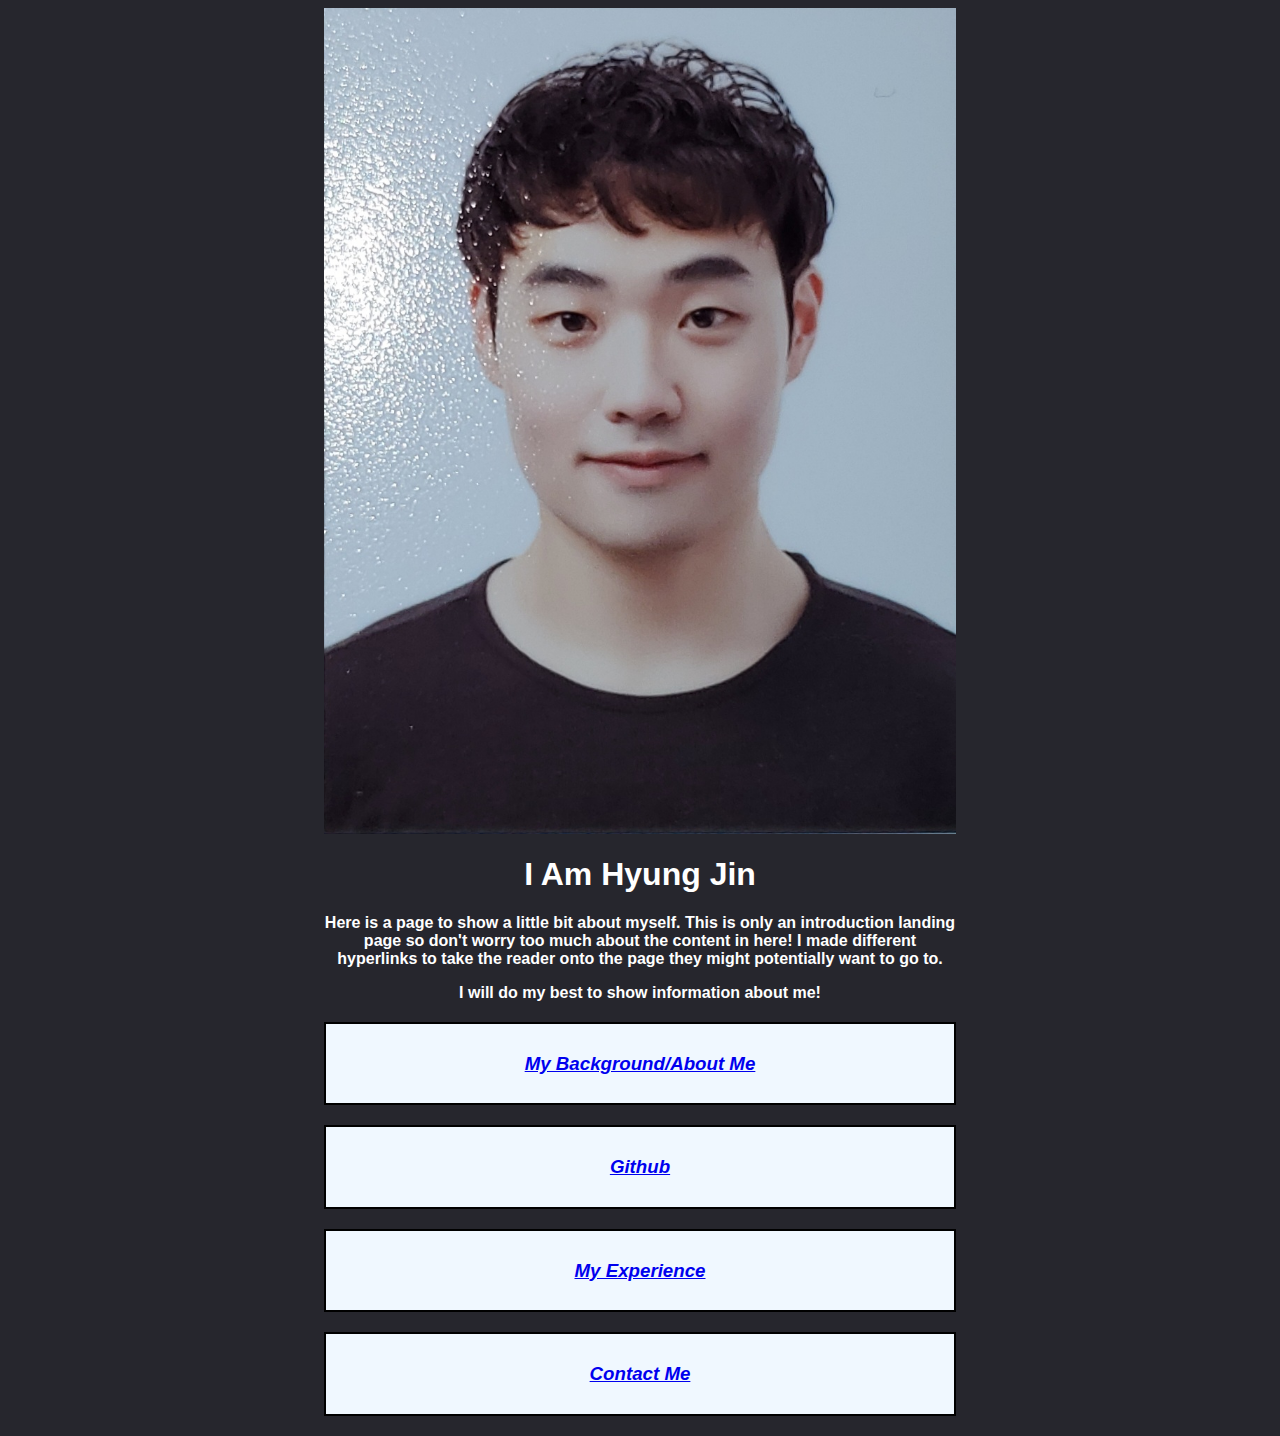
<file: index.html>
<!DOCTYPE html>
<html lang="en-US">

<head>
    <link href="css/styles.css" rel="stylesheet" type="text/css">
    <title>Hyung Jin's About Me</title>
</head>

<body>
    <img src="img/me.jpg" class="image">
    <h1><strong>I Am Hyung Jin</strong></h1>
    <h2>
        <p>Here is a page to show a little bit about myself. This is only an introduction landing page so don't worry
            too much about the content in here! I made different hyperlinks to take the reader onto the page they might
            potentially want to go to.</p>
        <p>I will do my best to show information about me!</p>
    </h2>
    <div class="column">
        <h3><a href="my-background.html"><em>My Background/About Me</em></a></h3>
    </div>
    <div class="column">
        <h3><a href="https://github.com/hjkim971205"><em>Github</em></a></h3>
    </div>
    <div class="column">
        <h3><a href="experience.html"><em>My Experience</em></a></h3>
    </div>
    <div class="column">
        <h3><a href="contact.html"><em>Contact Me</em></a></h3>
    </div>
</body>
</html>
</file>
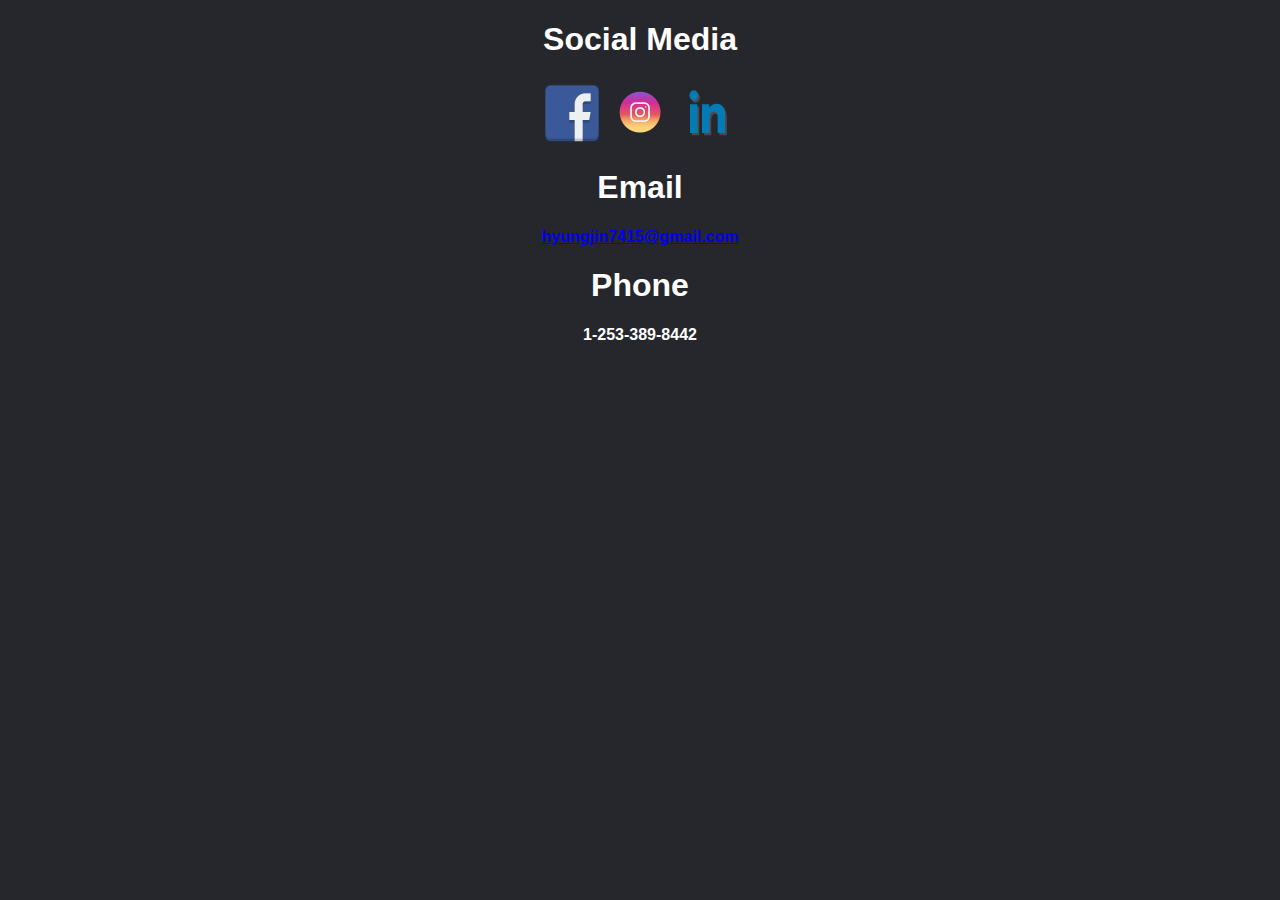
<file: contact.html>
<!DOCTYPE html>
<html lang="en-US">
<head>
  <link href="css/styles.css" rel="stylesheet" type="text/css">
  <title>Hyung Jin's Contact</title>
</head>

<body>
    <h1>Social Media</h1>
    <h2>
        <a href="https://www.facebook.com/hyungjin.kim.9026"><img src="img/facebook.png"></a>
        <a href="https://www.instagram.com/rla_gudwls/"><img src="img/instagram.png"></a>
        <a href="https://www.linkedin.com/in/hyung-jin-kim-481648211/"><img src="img/linkedin.png"></a>
    </h2>
    <h1>Email</h1>
    <h2><a href="mailto:hyungjin7415@gmail.com">hyungjin7415@gmail.com</a></h2>
    <h1>Phone</h1>
    <h2>1-253-389-8442</h2>
</body>
</html>
</file>
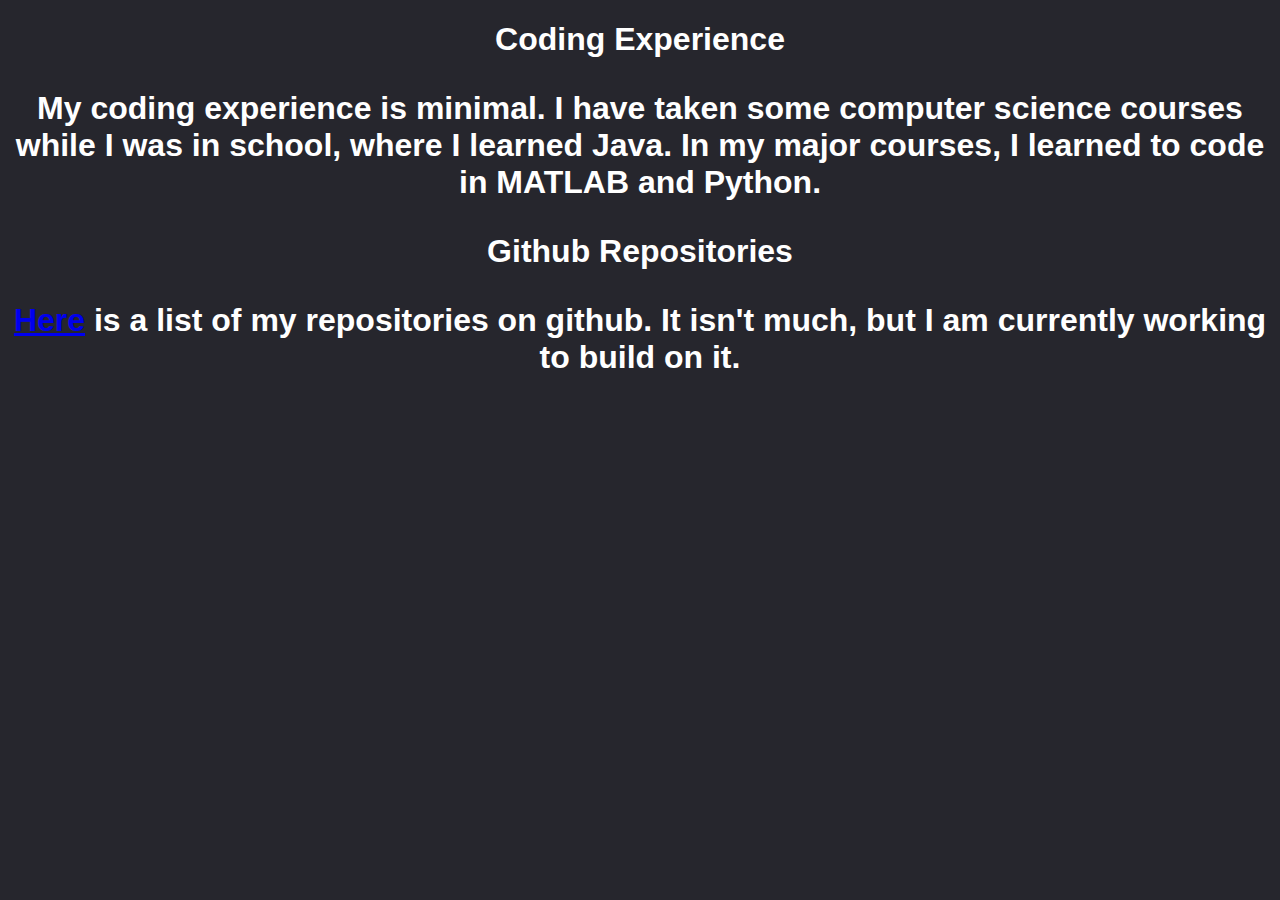
<file: experience.html>
<!DOCTYPE html>
<html lang="en-US">
<head>
  <link href="css/styles.css" rel="stylesheet" type="text/css">
  <title>Hyung Jin's Experience</title>
</head>
<body>
    <h1>Coding Experience
        <p>My coding experience is minimal. I have taken some computer science courses while I was in school, where I learned Java. In my major courses, I learned to code in MATLAB and Python.</p>
    </h1>
    <h1>Github Repositories
        <p><a href="https://github.com/hjkim971205?tab=repositories">Here</a> is a list of my repositories on github. It isn't much, but I am currently working to build on it.</p>
    </h1>
</body>
</html>
</file>
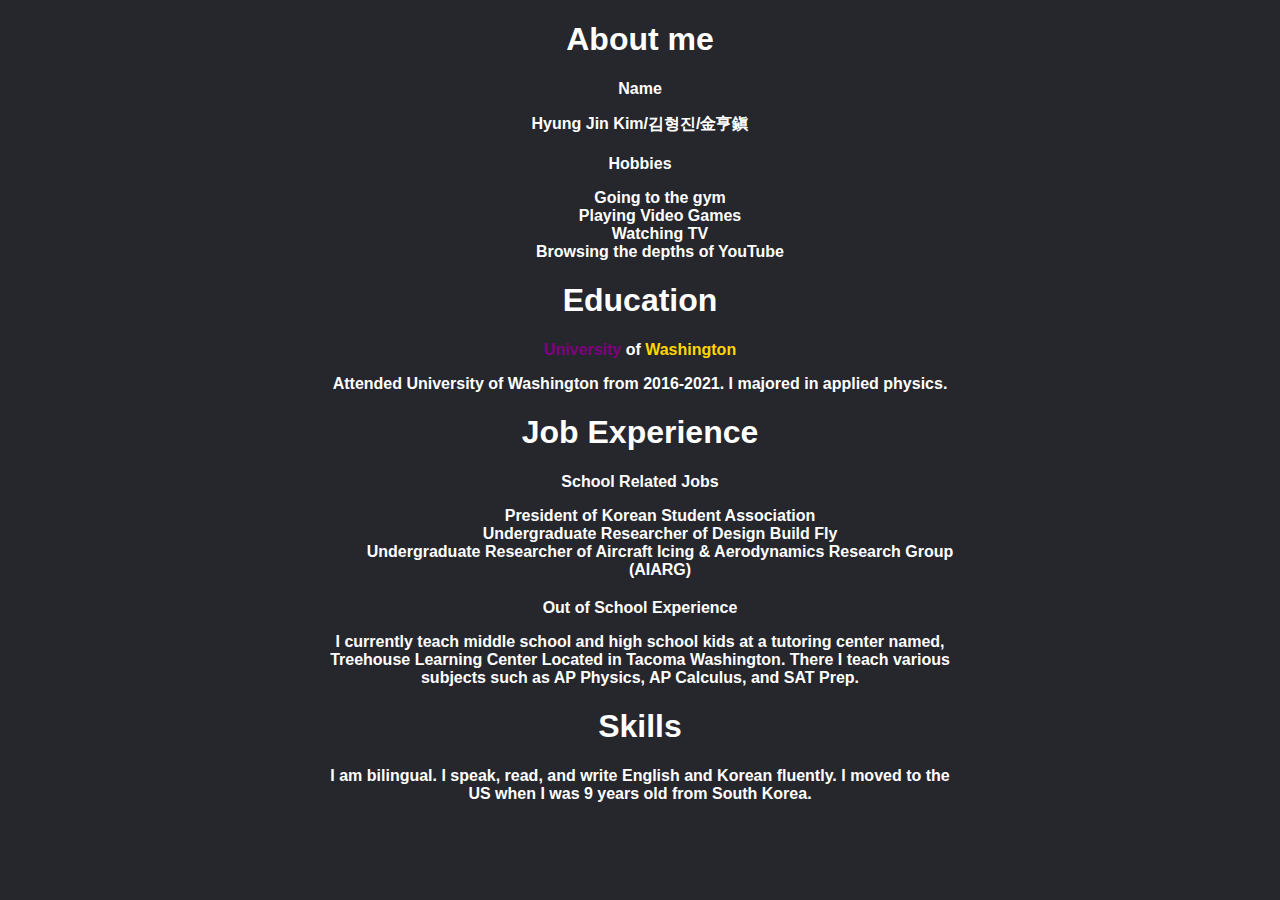
<file: my-background.html>
<!DOCTYPE html>
<html lang="en-US">

<head>
    <link href="css/styles.css" rel="stylesheet" type="text/css">
    <title>Hyung Jin's Background</title>
</head>

<body>
    <h1>About me</h1>
    <h2>Name
        <p>Hyung Jin Kim/김형진/金亨鎭</p>
    </h2>
    <h2>Hobbies
        <ul style="List-style-type:none;">
            <li>Going to the gym</li>
            <li>Playing Video Games</li>
            <li>Watching TV</li>
            <li>Browsing the depths of YouTube</li>
        </ul>
    </h2>
    <h1>Education</h1>
    <h2><span style="color:purple">University</span> of <span style="color:gold">Washington</span>
        <p>Attended University of Washington from 2016-2021. I majored in applied physics.</p>
    </h2>
    <h1>Job Experience</h1>
    <h2>School Related Jobs
        <ol style="List-style-type:none;">
            <li>President of Korean Student Association</li>
            <li>Undergraduate Researcher of Design Build Fly</li>
            <li>Undergraduate Researcher of Aircraft Icing & Aerodynamics Research Group (AIARG)</li>
        </ol>
    </h2>
    <h2>Out of School Experience
        <p>I currently teach middle school and high school kids at a tutoring center named, Treehouse Learning Center
            Located in Tacoma Washington. There I teach various subjects such as AP Physics, AP Calculus, and SAT Prep.
        </p>
    </h2>
    <h1>Skills</h1>
    <h2>
        <p>I am bilingual. I speak, read, and write English and Korean fluently. I moved to the US when I was 9 years
            old from South Korea.</p>
    </h2>
</body>

</html>
</file>
<file: css/styles.css>
body{
    background-color: rgba(36, 36, 43, 0.993);
    font-family: Arial, Helvetica, sans-serif;
    color: white;
}

h1 {
    text-align: center;
}

h2 {
    text-align: center;
    font-size: medium;
    display: block;
    margin: auto;
    margin-top: 20px;
    margin-bottom: 20px;
    width: 50%;
}

.column{
    border: 2px solid black;
    padding: 10px;
    background-color: aliceblue;
    display: block;
    margin: auto;
    margin-top: 20px;
    margin-bottom: 20px;
    width: 50%;
    box-sizing: border-box;
    text-align: center;
}

.image{
    margin: auto;
    width: 50%;
    height: auto;
    display: block;
  }
</file>
